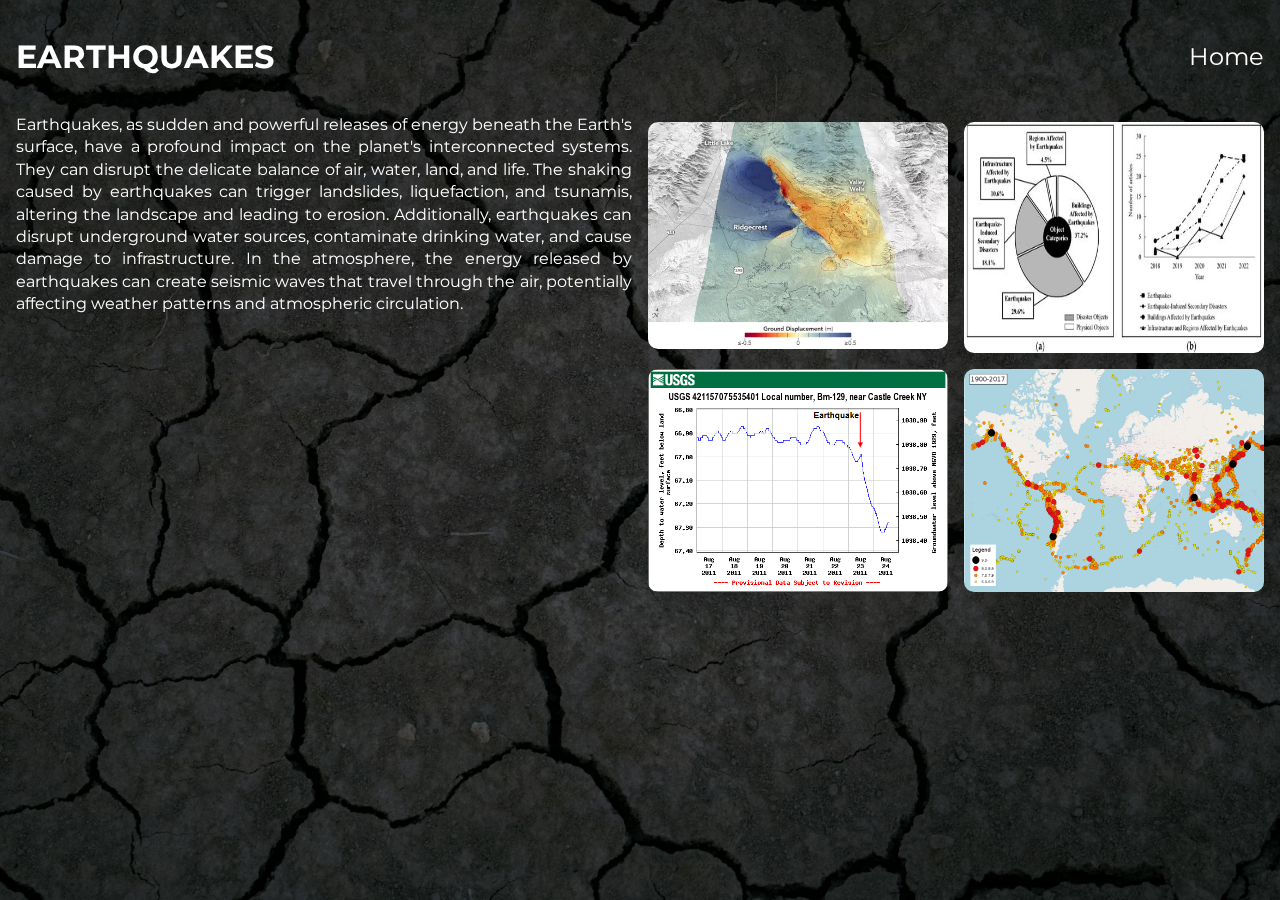
<file: earthquakes.html>
<!DOCTYPE html>
<html lang="en">
<head>
    <meta charset="UTF-8">
    <meta name="viewport" content="width=device-width, initial-scale=1.0">
    <title>Earthquakes</title>
    <link rel="stylesheet" href="./css/articles.css">
    <link rel="stylesheet" href="https://fonts.googleapis.com/css?family=Montserrat" />  

    <style>
        .background {
            filter: brightness(0.4);
        }

        .right-side {
            padding-top: 1.5rem;
            display: flex;
            flex-wrap: wrap;
            justify-content: space-around;
            gap: 1rem;
            row-gap: 1rem;
        }
        
        .remote {
            width: min(100%, 500px);
        }

        .right-side img, .right-side a {
            /* width: 100%; */
            width: min(100%, 300px);
            max-width: 100%;
            border-radius: 10px;
        }
    </style>
</head>
<body>
    <header>
        <h1>EARTHQUAKES</h1>
        <a href="./">Home</a>
    </header>

    <main>
        <div class="left-side">
            <p>Earthquakes, as sudden and powerful releases of energy beneath the Earth's
                surface, have a profound impact on the planet's interconnected systems. 
                They can disrupt the delicate balance of air, water, land, and life. 
                The shaking caused by earthquakes can trigger landslides, liquefaction, 
                and tsunamis, altering the landscape and leading to erosion. Additionally, 
                earthquakes can disrupt underground water sources, contaminate drinking water, 
                and cause damage to infrastructure. In the atmosphere, the energy released by 
                earthquakes can create seismic waves that travel through the air, potentially 
                affecting weather patterns and atmospheric circulation.
    
            </p>
          </div>
          <div class="right-side">
            <a title="Radar data reveals how earthquakes move land" href="https://appliedsciences.nasa.gov/our-impact/story/radar-data-reveals-how-earthquakes-move-land"><img class="img-map" src="./assets/earthquakes/earthqk_ground_displacement.jpeg" alt="Ground Displacement caused by earthquakes"></a> 
            <img class="remote" src="./assets/earthquakes/remote_sensing.jpg" alt="">
            <img  src="./assets/earthquakes/usgs.png" alt="">
            <img src="./assets/earthquakes/map.png" alt="">
        </div>
        
        <img src="./assets/earthquakes/earthquake.webp" class="background" alt="">      
    </main>
    </body>
</html>
</file>
<file: css/articles.css>
body {
  margin: 0;
  padding: 1rem;
  font-family: Montserrat, sans-serif;
  background-color: black;
  color: white;

}

header {
  display: flex;
  justify-content: space-between;
  align-items: center;
}

header a {
  color: white;
  text-decoration: none;
  font-size: 1.5rem;
}

main {
  display: flex;
  flex-direction: row;
  margin: 0;
  gap: 1rem;
}

p {
  line-height: 1.4rem;
  text-align: justify;
}

.left-side {
  flex: 1;
}

.right-side {
  flex: 1;
  
}

.background {
  position: fixed;
  width: 100%;
  height: 100%;
  top: 0;
  left: 0;
  z-index: -10;

  object-fit: cover;
}


/* .container {
  display: flex;
  height: 100vh;
}

.left-side {
  flex: 0 0 40%;
  color: white;
  padding: 20px;
  line-height: 1.5;
  text-align: justify;
}


.background-video {
  position: absolute;
  top: 0;
  left: 0;
  height: 100%;
  width: 100%;
  object-fit: cover;
  z-index: -1;
  filter: brightness(0.3);
}

.top-right-image {
  position: absolute;
  top: 30px;
  right: -20px;
}

.image-caption {
  position: absolute;
  bottom: 340px;
  right: 20px;
  padding: 0px;
  color: white;
  text-align: center;
  font-size: 12px;
  max-width: 250px;
}

.top-right-video {
  position: absolute;
  top: 30px; 
  left: 700px; /* Adjust as needed 
  width: 300px; 
  height: 200px;
  z-index: 1; 
  object-fit: cover; 
  border-radius: 10px;
}

.video-caption {
  position: absolute;
  bottom: 340px;
  left: 725px;
  padding: 10px;
  color: white;
  text-align: center;
  font-size: 12px;
  max-width: 300px;
}

.bottom-right-image {
  position: absolute;
  top: 300px;
  right: 125px; 
  width: 450px;
  height: 300px;
}
</file>
